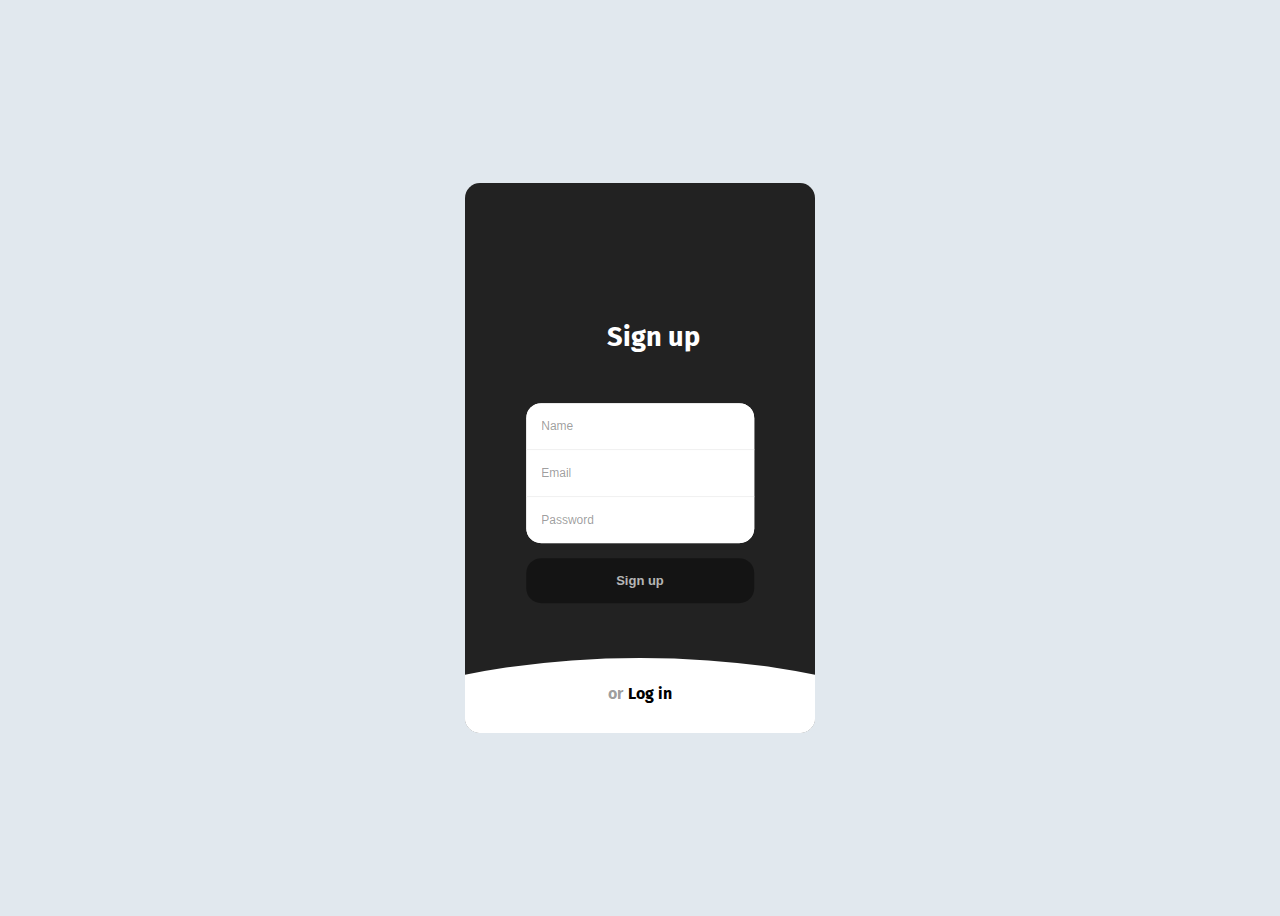
<file: login.html>
<!DOCTYPE html>
<html lang="en" >
<head>
  <meta charset="UTF-8">
 
  <link rel="stylesheet" href="./CSS/login.css">
  <link rel="shortcut icon" href="./img/MyEase (1)1.png" type="image/x-icon">
    <title>MyEase</title>

</head>
<body>
<!-- partial:index.partial.html -->
<div class="form-structor">
	<div class="signup">
		<h2 class="form-title" id="signup"><span>or</span>Sign up</h2>
		<div class="form-holder">
			<input type="text" class="input" placeholder="Name" />
			<input type="email" class="input" placeholder="Email" />
			<input type="password" class="input" placeholder="Password" />
		</div>
		<button class="submit-btn">Sign up</button>
	</div>
	<div class="login slide-up">
		<div class="center">
			<h2 class="form-title" id="login"><span>or</span>Log in</h2>
			<div class="form-holder">
				<input type="email" class="input" placeholder="Email" />
				<input type="password" class="input" placeholder="Password" />
			</div>
			<button class="submit-btn">Log in</button>
		</div>
	</div>
</div>
<!-- partial -->
  <script  src="./JS/login.js"></script>

</body>
</html>
</file>
<file: CSS/login.css>
@import url("https://fonts.googleapis.com/css?family=Fira+Sans");
html, body {
  position: relative;
  min-height: 100vh;
  background-color: #E1E8EE;
  display: flex;
  align-items: center;
  justify-content: center;
  font-family: "Fira Sans", Helvetica, Arial, sans-serif;
  -webkit-font-smoothing: antialiased;
  -moz-osx-font-smoothing: grayscale;
}

.form-structor {
  background-color: #222;
  border-radius: 15px;
  height: 550px;
  width: 350px;
  position: relative;
  overflow: hidden;
}
.form-structor::after {
  content: "";
  opacity: 0.8;
  position: absolute;
  top: 0;
  right: 0;
  bottom: 0;
  left: 0;
  background-repeat: no-repeat;
  background-position: left bottom;
  background-size: 500px;
  background-image: url("https://images.unsplash.com/photo-1503602642458-232111445657?ixlib=rb-0.3.5&ixid=eyJhcHBfaWQiOjEyMDd9&s=bf884ad570b50659c5fa2dc2cfb20ecf&auto=format&fit=crop&w=1000&q=100");
}
.form-structor .signup {
  position: absolute;
  top: 50%;
  left: 50%;
  -webkit-transform: translate(-50%, -50%);
  width: 65%;
  z-index: 5;
  -webkit-transition: all 0.3s ease;
}
.form-structor .signup.slide-up {
  top: 5%;
  -webkit-transform: translate(-50%, 0%);
  -webkit-transition: all 0.3s ease;
}
.form-structor .signup.slide-up .form-holder, .form-structor .signup.slide-up .submit-btn {
  opacity: 0;
  visibility: hidden;
}
.form-structor .signup.slide-up .form-title {
  font-size: 1em;
  cursor: pointer;
}
.form-structor .signup.slide-up .form-title span {
  margin-right: 5px;
  opacity: 1;
  visibility: visible;
  -webkit-transition: all 0.3s ease;
}
.form-structor .signup .form-title {
  color: #fff;
  font-size: 1.7em;
  text-align: center;
}
.form-structor .signup .form-title span {
  color: rgba(0, 0, 0, 0.4);
  opacity: 0;
  visibility: hidden;
  -webkit-transition: all 0.3s ease;
}
.form-structor .signup .form-holder {
  border-radius: 15px;
  background-color: #fff;
  overflow: hidden;
  margin-top: 50px;
  opacity: 1;
  visibility: visible;
  -webkit-transition: all 0.3s ease;
}
.form-structor .signup .form-holder .input {
  border: 0;
  outline: none;
  box-shadow: none;
  display: block;
  height: 30px;
  line-height: 30px;
  padding: 8px 15px;
  border-bottom: 1px solid #eee;
  width: 100%;
  font-size: 12px;
}
.form-structor .signup .form-holder .input:last-child {
  border-bottom: 0;
}
.form-structor .signup .form-holder .input::-webkit-input-placeholder {
  color: rgba(0, 0, 0, 0.4);
}
.form-structor .signup .submit-btn {
  background-color: rgba(0, 0, 0, 0.4);
  color: rgba(255, 255, 255, 0.7);
  border: 0;
  border-radius: 15px;
  display: block;
  margin: 15px auto;
  padding: 15px 45px;
  width: 100%;
  font-size: 13px;
  font-weight: bold;
  cursor: pointer;
  opacity: 1;
  visibility: visible;
  -webkit-transition: all 0.3s ease;
}
.form-structor .signup .submit-btn:hover {
  transition: all 0.3s ease;
  background-color: rgba(0, 0, 0, 0.8);
}
.form-structor .login {
  position: absolute;
  top: 20%;
  left: 0;
  right: 0;
  bottom: 0;
  background-color: #fff;
  z-index: 5;
  -webkit-transition: all 0.3s ease;
}
.form-structor .login::before {
  content: "";
  position: absolute;
  left: 50%;
  top: -20px;
  -webkit-transform: translate(-50%, 0);
  background-color: #fff;
  width: 200%;
  height: 250px;
  border-radius: 50%;
  z-index: 4;
  -webkit-transition: all 0.3s ease;
}
.form-structor .login .center {
  position: absolute;
  top: calc(50% - 10%);
  left: 50%;
  -webkit-transform: translate(-50%, -50%);
  width: 65%;
  z-index: 5;
  -webkit-transition: all 0.3s ease;
}
.form-structor .login .center .form-title {
  color: #000;
  font-size: 1.7em;
  text-align: center;
}
.form-structor .login .center .form-title span {
  color: rgba(0, 0, 0, 0.4);
  opacity: 0;
  visibility: hidden;
  -webkit-transition: all 0.3s ease;
}
.form-structor .login .center .form-holder {
  border-radius: 15px;
  background-color: #fff;
  border: 1px solid #eee;
  overflow: hidden;
  margin-top: 50px;
  opacity: 1;
  visibility: visible;
  -webkit-transition: all 0.3s ease;
}
.form-structor .login .center .form-holder .input {
  border: 0;
  outline: none;
  box-shadow: none;
  display: block;
  height: 30px;
  line-height: 30px;
  padding: 8px 15px;
  border-bottom: 1px solid #eee;
  width: 100%;
  font-size: 12px;
}
.form-structor .login .center .form-holder .input:last-child {
  border-bottom: 0;
}
.form-structor .login .center .form-holder .input::-webkit-input-placeholder {
  color: rgba(0, 0, 0, 0.4);
}
.form-structor .login .center .submit-btn {
  background-color: #6B92A4;
  color: rgba(255, 255, 255, 0.7);
  border: 0;
  border-radius: 15px;
  display: block;
  margin: 15px auto;
  padding: 15px 45px;
  width: 100%;
  font-size: 13px;
  font-weight: bold;
  cursor: pointer;
  opacity: 1;
  visibility: visible;
  -webkit-transition: all 0.3s ease;
}
.form-structor .login .center .submit-btn:hover {
  transition: all 0.3s ease;
  background-color: rgba(0, 0, 0, 0.8);
}
.form-structor .login.slide-up {
  top: 90%;
  -webkit-transition: all 0.3s ease;
}
.form-structor .login.slide-up .center {
  top: 10%;
  -webkit-transform: translate(-50%, 0%);
  -webkit-transition: all 0.3s ease;
}
.form-structor .login.slide-up .form-holder, .form-structor .login.slide-up .submit-btn {
  opacity: 0;
  visibility: hidden;
  -webkit-transition: all 0.3s ease;
}
.form-structor .login.slide-up .form-title {
  font-size: 1em;
  margin: 0;
  padding: 0;
  cursor: pointer;
  -webkit-transition: all 0.3s ease;
}
.form-structor .login.slide-up .form-title span {
  margin-right: 5px;
  opacity: 1;
  visibility: visible;
  -webkit-transition: all 0.3s ease;
}
</file>
